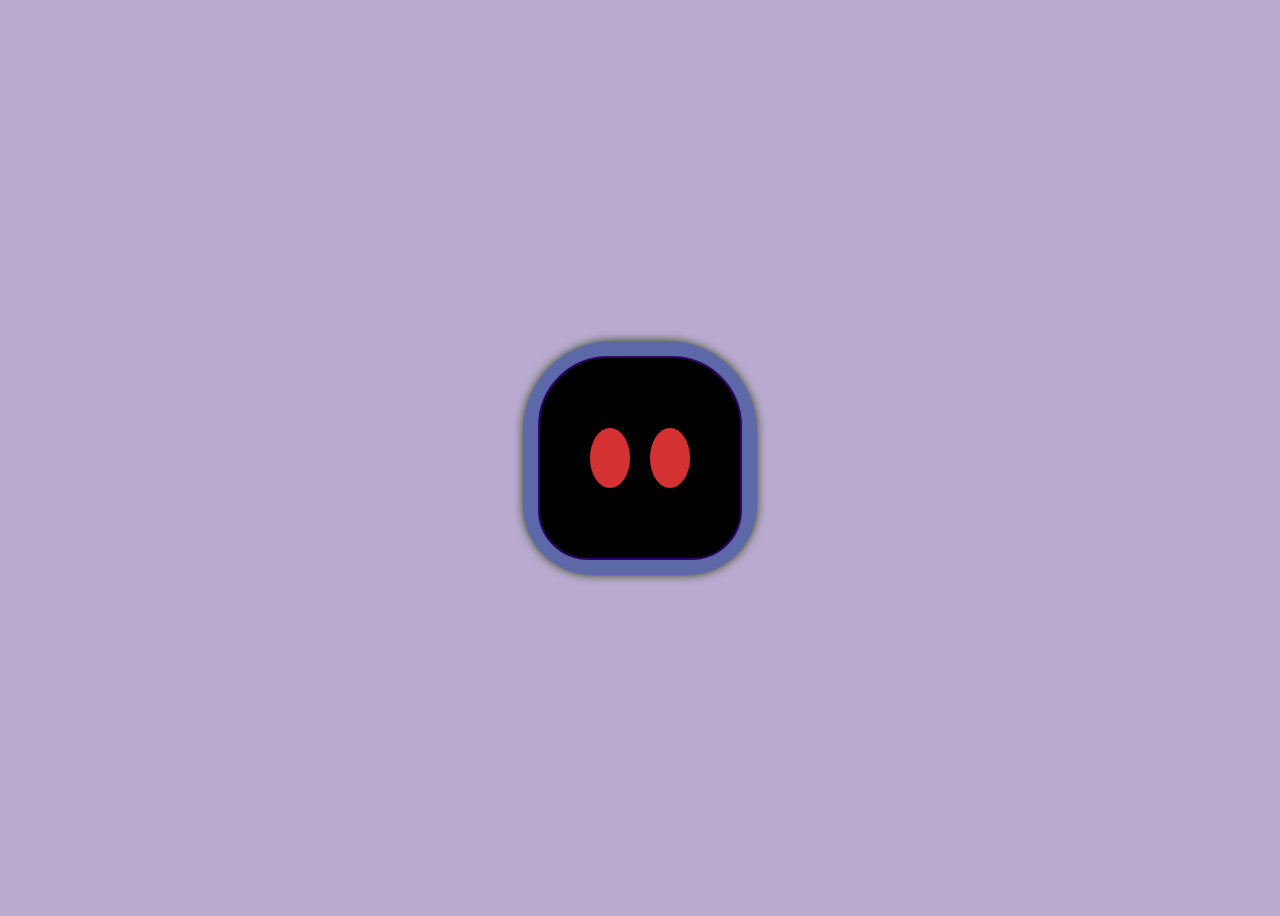
<file: astro/index.html>
<!DOCTYPE html>
<html lang="en">
    <head>
        <meta charset="UTF-8">
        <meta name="viewport" content="width=device-width, initial-scale=1.0">
        <title>Astro bot</title>
        <link rel="stylesheet" type="text/css" href="dtyle.css">
    </head>
    <body>
        <div class="helmet">
            <div class="head">
                <div class="eyes">
                    <div class="eye">
                        <div class="ey"></div>
                    </div>
                    <div class="eye">
                        <div class="ey"></div>
                    </div>
                </div>
            </div>
        </div>
    </body>
</html>
</file>
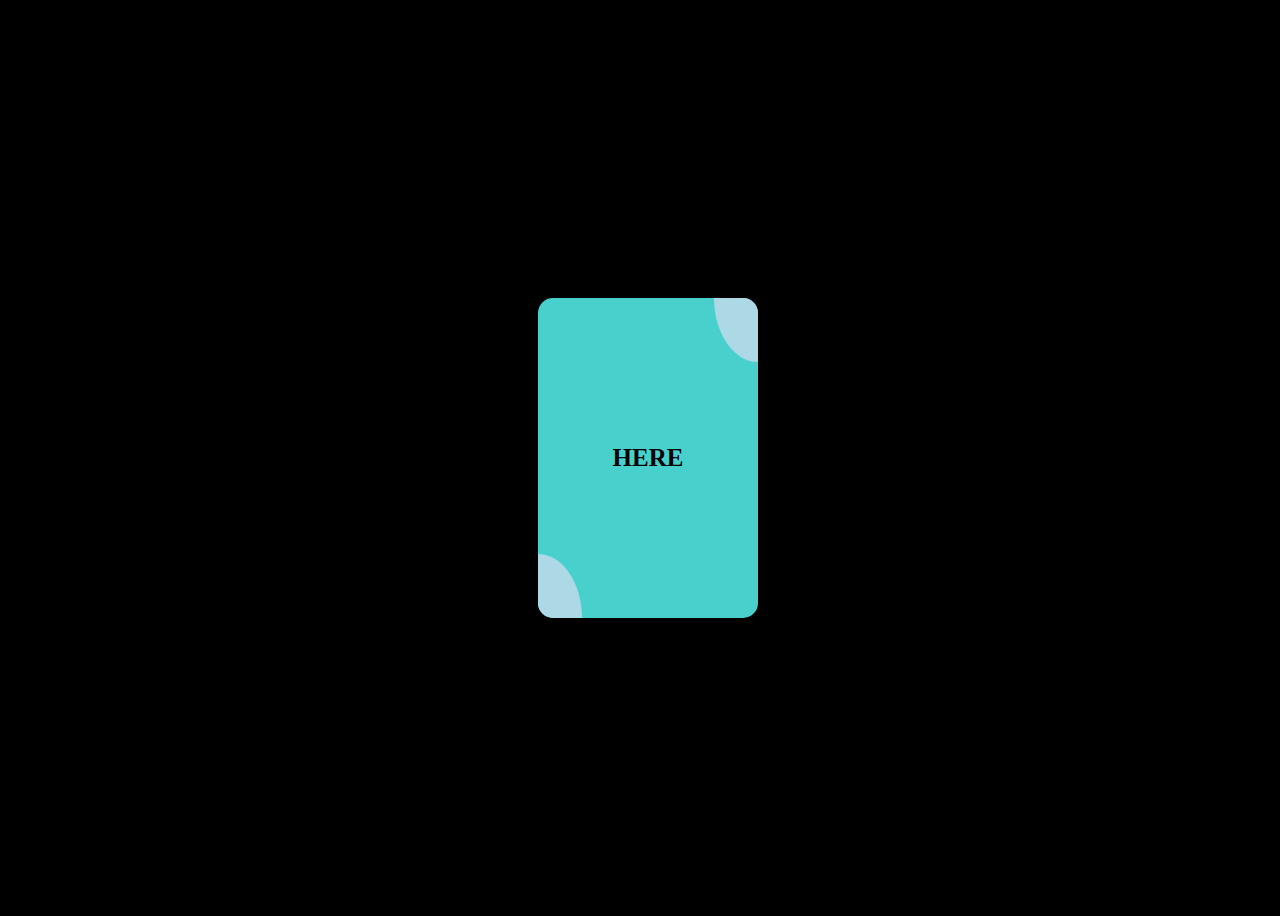
<file: card 2/index.html>
<!DOCTYPE html>
<html lang="en">
  <head>
    <meta charset="UTF-8" />
    <meta name="viewport" content="width=device-width, initial-scale=1.0" />
    <title>Document</title>
    <link rel="stylesheet" href="style.css" />
  </head>
  <body>
    <div class="card">HERE</div>
  </body>
</html>
</file>
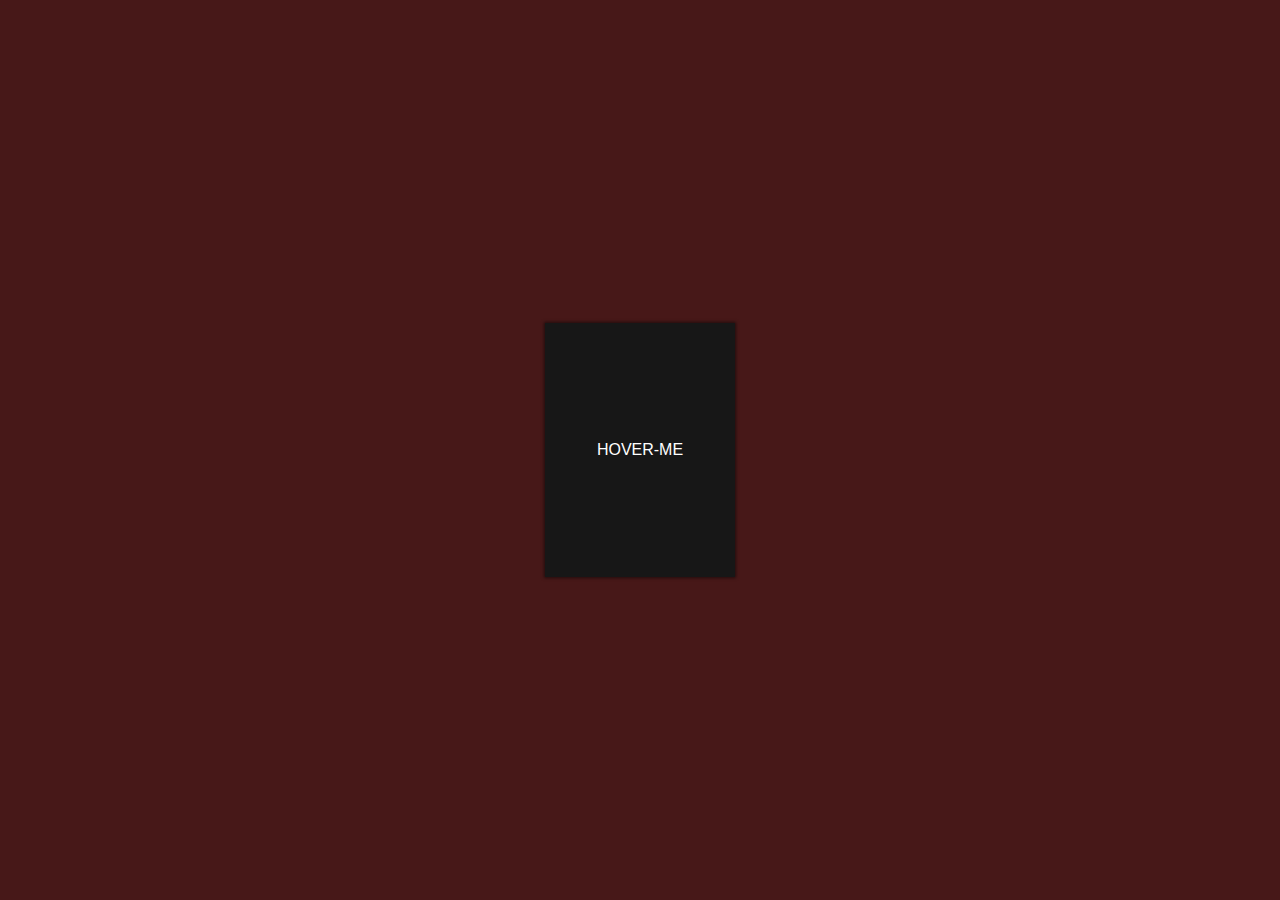
<file: card 3/index.html>
<!DOCTYPE html>
<html lang="en">
  <head>
    <meta charset="UTF-8" />
    <meta name="viewport" content="width=device-width, initial-scale=1.0" />
    <title>Document</title>
    <link rel="stylesheet" href="style.css" />
    <link
      rel="stylesheet"
      href="https://cdnjs.cloudflare.com/ajax/libs/font-awesome/6.0.0-beta3/css/all.min.css"
      integrity="sha384-k6RqeWeci5ZR/Lv4MR0sA0FfDOM8b+z4+2e5c7e5a5e5a5e5a5e5a5e5a5e5a5"
      crossorigin="anonymous"
    />
  </head>
  <body>
    <!-- From Uiverse.io by ElSombrero2 -->
    <div class="card" id="card">
      <div class="content">
        <span>HOVER-ME</span>
      </div>
    </div>
  </body>
</html>
</file>
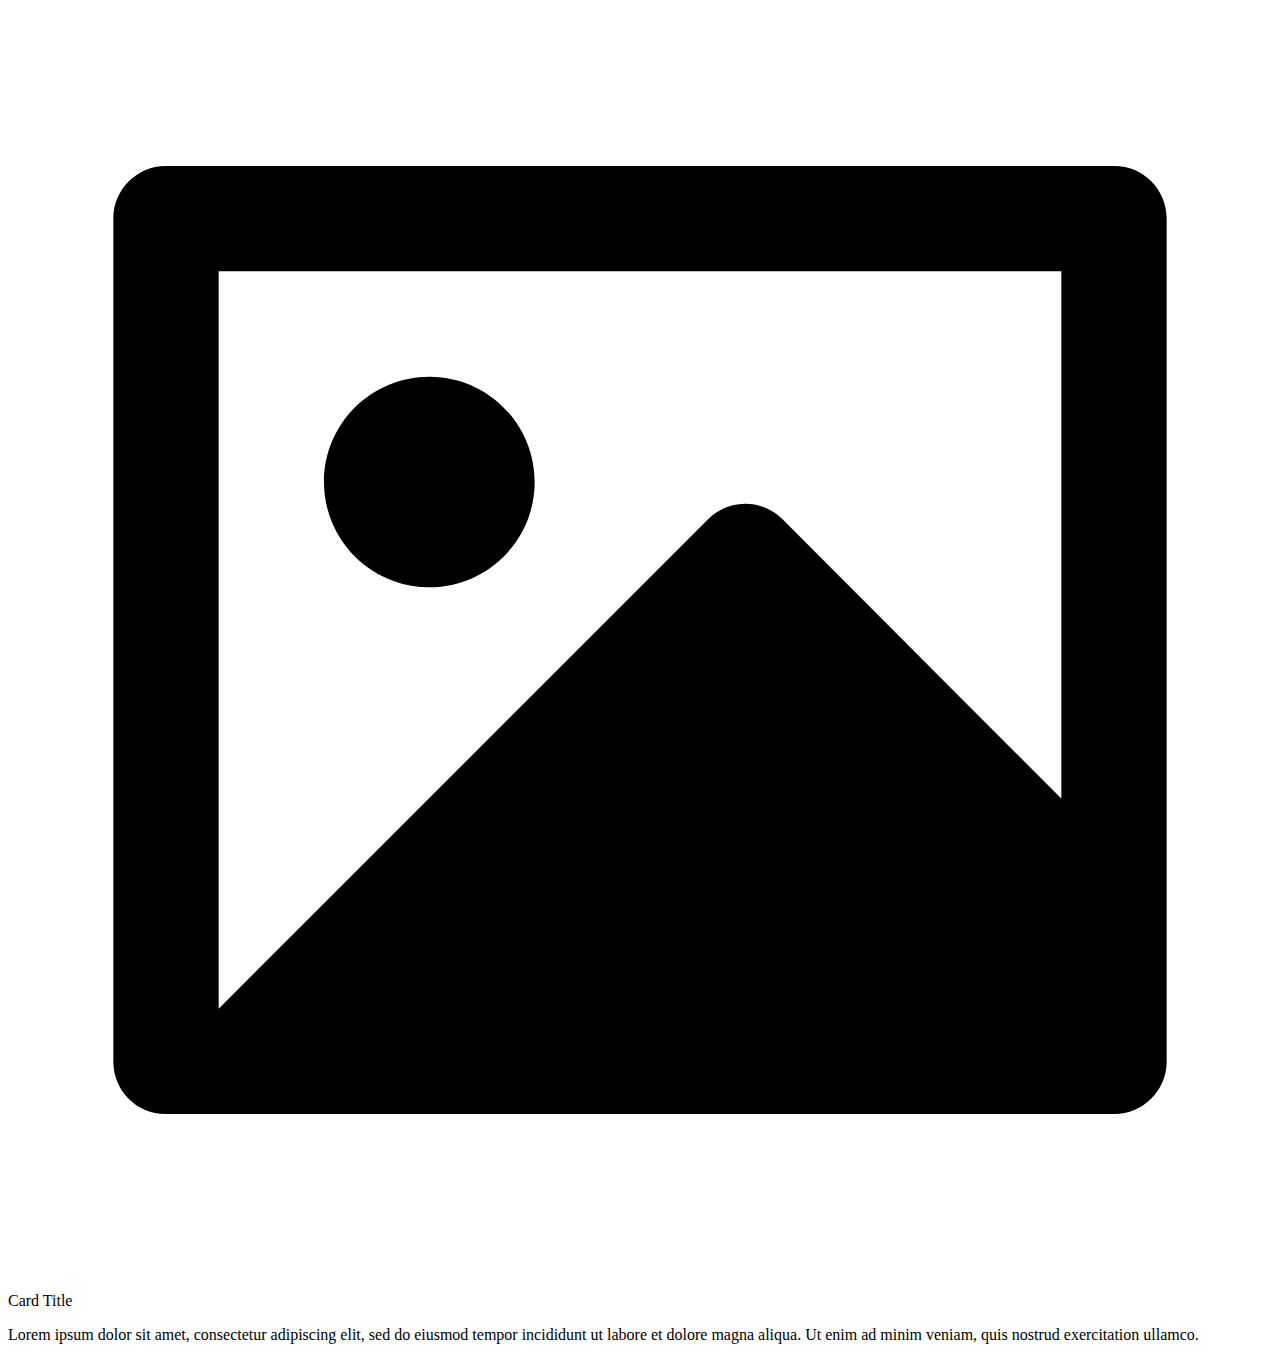
<file: card 4/index.html>
<!DOCTYPE html>
<html lang="en">
  <head>
    <meta charset="UTF-8" />
    <meta name="viewport" content="width=device-width, initial-scale=1.0" />
    <title>Document</title>
  </head>
  <body>
    <div class="card">
      <svg viewBox="0 0 24 24" xmlns="http://www.w3.org/2000/svg">
        <path
          d="M20 5H4V19L13.2923 9.70649C13.6828 9.31595 14.3159 9.31591 14.7065 9.70641L20 15.0104V5ZM2 3.9934C2 3.44476 2.45531 3 2.9918 3H21.0082C21.556 3 22 3.44495 22 3.9934V20.0066C22 20.5552 21.5447 21 21.0082 21H2.9918C2.44405 21 2 20.5551 2 20.0066V3.9934ZM8 11C6.89543 11 6 10.1046 6 9C6 7.89543 6.89543 7 8 7C9.10457 7 10 7.89543 10 9C10 10.1046 9.10457 11 8 11Z"
        ></path>
      </svg>
      <div class="card__content">
        <p class="card__title">Card Title</p>
        <p class="card__description">
          Lorem ipsum dolor sit amet, consectetur adipiscing elit, sed do
          eiusmod tempor incididunt ut labore et dolore magna aliqua. Ut enim ad
          minim veniam, quis nostrud exercitation ullamco.
        </p>
      </div>
    </div>
  </body>
</html>
</file>
<file: astro/dtyle.css>
body {
    background: rgb(185, 171, 208);
    display: flex;
    justify-content: center;
    align-items: center;
    height: 100vh;
    font-family: "poppins", sans-serif;

}

.head {
    border-radius: 70px 70px 50px 50px;
    background: #000000;
    border: rgb(46, 5, 103) 2px solid;
    width: 200px;
    height: 200px;
    display: flex;
    justify-content: center;
    align-items: center;
    -webkit-border-radius: 70px 70px 50px 50px;
    -moz-border-radius: 70px 70px 50px 50px;
    -ms-border-radius: 70px 70px 50px 50px;
    -o-border-radius: 70px 70px 50px 50px;
}

.helmet {
    padding: 15px;
    border-radius: 90px 90px 70px 70px;
    background: rgb(93, 104, 168);
    box-shadow: 0 0 10px 0 rgb(51, 66, 21);
    -webkit-border-radius: 90px 90px 70px 70px;
    -moz-border-radius: 90px 90px 70px 70px;
    -ms-border-radius: 90px 90px 70px 70px;
    -o-border-radius: 90px 90px 70px 70px;
}

.eyes {
    gap: 20px;
    display: flex;
    justify-content: space-between;
    align-items: center;
}

.eye {
    width: 40px;
    height: 60px;
    background: rgb(212, 50, 50);
    border-radius: 50%;
    position: relative;
    border: none;
    animation: move 6s infinite;
    -webkit-animation: move 6s infinite;
    -webkit-border-radius: 50%;
    -moz-border-radius: 50%;
    -ms-border-radius: 50%;
    -o-border-radius: 50%;
}


@keyframes move {
    0% {
        height: 60px;
        transform: translate(0, 0);
        -webkit-transform: translate(0, 0);
        -moz-transform: translate(0, 0);
        -ms-transform: translate(0, 0);
        -o-transform: translate(0, 0);
    }

    10% {
        height: 2px;
        transform: translate(0, 10px);
        -webkit-transform: translate(0, 10px);
        -moz-transform: translate(0, 10px);
        -ms-transform: translate(0, 10px);
        -o-transform: translate(0, 10px);
    }



    20% {
        height: 60px;
        transform: translate(0, 0);
        -webkit-transform: translate(0, 0);
        -moz-transform: translate(0, 0);
        -ms-transform: translate(0, 0);
        -o-transform: translate(0, 0);
    }

    35% {
        height: 2px;
        transform: translate(0, 10px);
        -webkit-transform: translate(0, 10px);
        -moz-transform: translate(0, 10px);
        -ms-transform: translate(0, 10px);
        -o-transform: translate(0, 10px);
    }

    40% {
        height: 60px;
        transform: translate(0, 0px);
        -webkit-transform: translate(0, 0px);
        -moz-transform: translate(0, 0px);
        -ms-transform: translate(0, 0px);
        -o-transform: translate(0, 0px);
    }

    60% {
        height: 30px;
        transform: translate(20px, 0);
        -webkit-transform: translate(20px, 0);
        -moz-transform: translate(20px, 0);
        -ms-transform: translate(20px, 0);
        -o-transform: translate(20px, 0);
    }

    100% {
        height: 50px;
        transform: translate(0, 0);
        -webkit-transform: translate(0, 0);
        -moz-transform: translate(0, 0);
        -ms-transform: translate(0, 0);
        -o-transform: translate(0, 0);
    }

}
</file>
<file: card 2/style.css>
body{
  background-color: black;
  align-items: center;
  justify-content: center;
  display: flex;
  height: 100vh;
  width: 100vw;
}
.card {
    position: relative;
    width: 220px;
    height: 320px;
    background: mediumturquoise;
    display: flex;
    align-items: center;
    justify-content: center;
    font-size: 25px;
    font-weight: bold;
    border-radius: 15px;
    cursor: pointer;
  }
  
  .card::before,
  .card::after {
    position: absolute;
    content: "";
    width: 20%;
    height: 20%;
    display: flex;
    align-items: center;
    justify-content: center;
    font-size: 25px;
    font-weight: bold;
    background-color: lightblue;
    transition: all 0.5s;
  }
  
  .card::before {
    top: 0;
    right: 0;
    border-radius: 0 15px 0 100%;
  }
  
  .card::after {
    bottom: 0;
    left: 0;
    border-radius: 0 100%  0 15px;
  }
  
  .card:hover::before,
  .card:hover:after {
    width: 100%;
    height: 100%;
    border-radius: 15px;
    transition: all 0.5s;
  }
  
  .card:hover:after {
    content: "HELLO";
  }
</file>
<file: card 3/style.css>
body{
    background-color: #471818;
    display: flex;
    justify-content: center;
    align-items: center;
    height: 100vh;
    margin: 0;
    font-family: 'Poppins', sans-serif;
    
}
.card {
    width: 190px;
    height: 254px;
    background: #171717;
    display: flex;
    justify-content: center;
    align-items: center;
    overflow: hidden;
    position: relative;
    box-shadow: 0px 0px 3px 1px #00000088;
    cursor: pointer;
  }
  
  .card .content {
    border-radius: 5px;
    background: #171717;
    width: 186px;
    height: 250px;
    z-index: 1;
    padding: 20px;
    color: white;
    display: flex;
    justify-content: center;
    align-items: center;
  }
  
  .content::before {
    opacity: 0;
    transition: opacity 300ms;
    content: " ";
    display: block;
    background: white;
    width: 5px;
    height: 50px;
    position: absolute;
    filter: blur(50px);
    overflow: hidden;
  }
  
  .card:hover .content::before {
    opacity: 1;
  }
  
  .card::before {
    opacity: 0;
    content: " ";
    position: absolute;
    display: block;
    width: 80px;
    height: 360px;
    background: linear-gradient(#ff2288, #387ef0);
    transition: opacity 300ms;
    animation: rotation_9018 8000ms infinite linear;
    animation-play-state: paused;
  }
  
  .card:hover::before {
    opacity: 1;
    animation-play-state: running;
  }
  
  .card::after {
    position: absolute;
    content: " ";
    display: block;
    width: 250px;
    height: 360px;
    background: #17171733;
    backdrop-filter: blur(50px);
  }
  
  @keyframes rotation_9018 {
    0% {
      transform: rotate(0deg);
    }
  
    100% {
      transform: rotate(360deg);
    }
  }
</file>
